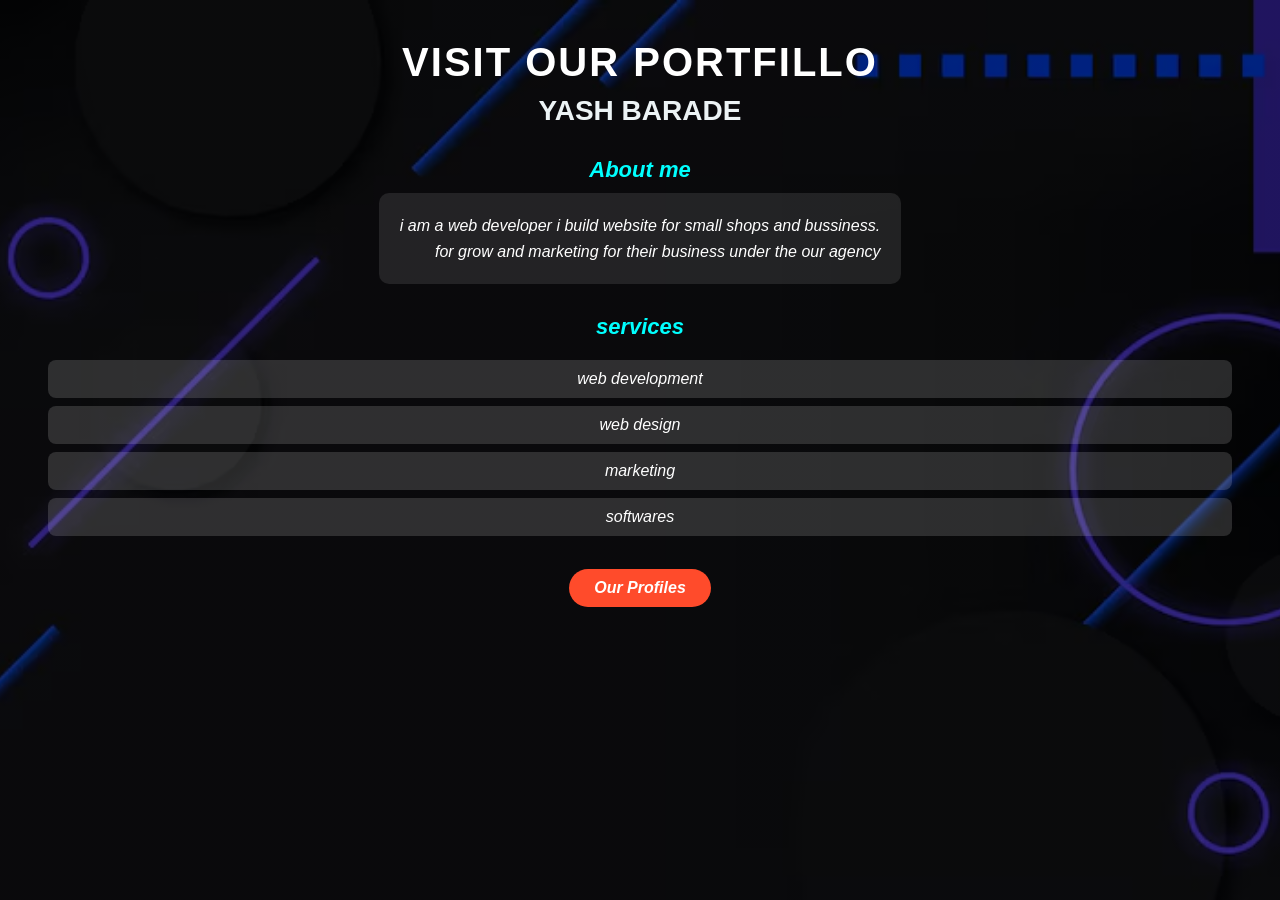
<file: index.html>
<!DOCTYPE html>
<html lang="en">
<head>
    <meta charset="UTF-8">
    <meta name="viewport" content="width=device-width, initial-scale=1.0">
    <title>portfillo</title>
    <link rel="stylesheet" href="style.css">
    
</head>
<body>
    <h1>VISIT OUR PORTFILLO</h1>
    <h2>YASH BARADE</h2>

   <i><h3>About me</h3>
    <pre>i am a web developer i build website for small shops and bussiness.
        for grow and marketing for their business under the our agency</pre>
    <i><h3>services</h3></i>
    <ul>
        <li>web development</li>
        <li>web design</li>
        <li>marketing</li>
        <li>softwares</li>
    </ul>
    <a href="index2.html">Our Profiles</a>
    
</body>
</html>
</file>
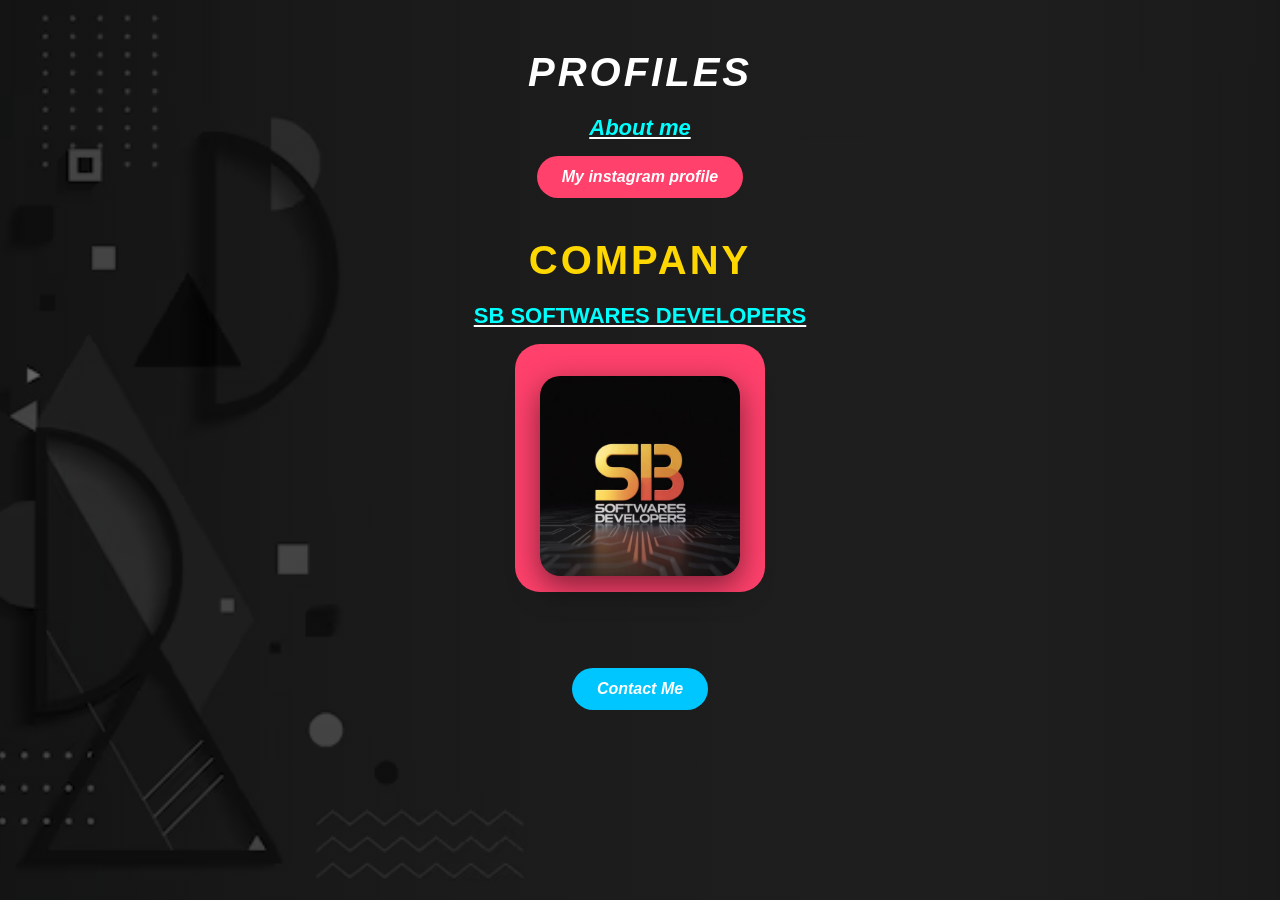
<file: index2.html>
<!DOCTYPE html>
<html lang="en">
<head>
    <meta charset="UTF-8">
    <meta name="viewport" content="width=device-width, initial-scale=1.0">
    <title>profiles</title>
    <link rel="stylesheet" href="profile.css">
    <i><h1>PROFILES</h1></i>
    
</head>
<body>
    <u><i><h3>About me</h3></i></u>
    <i><a href="https://www.instagram.com/yashbarade_4469?igsh=MWduOGp6eThpemlqZw==">My instagram profile</a></i>
    <b><h1>COMPANY</h1></b>
    <b><u><h3>SB SOFTWARES DEVELOPERS</h3></U></b>

        <i><a href="https://www.instagram.com/sb_softwares_developers?igsh=MXAwY201eW9teGp1Mw=="target="_main"><img src="company logo.jpeg" alt="company logo" width="200" height="200"></a></i><br><br><br>

        <b><u><i><a href="/index3.html">Contact Me</a></i></u></b>
        
        
    
</body>
</html>
</file>
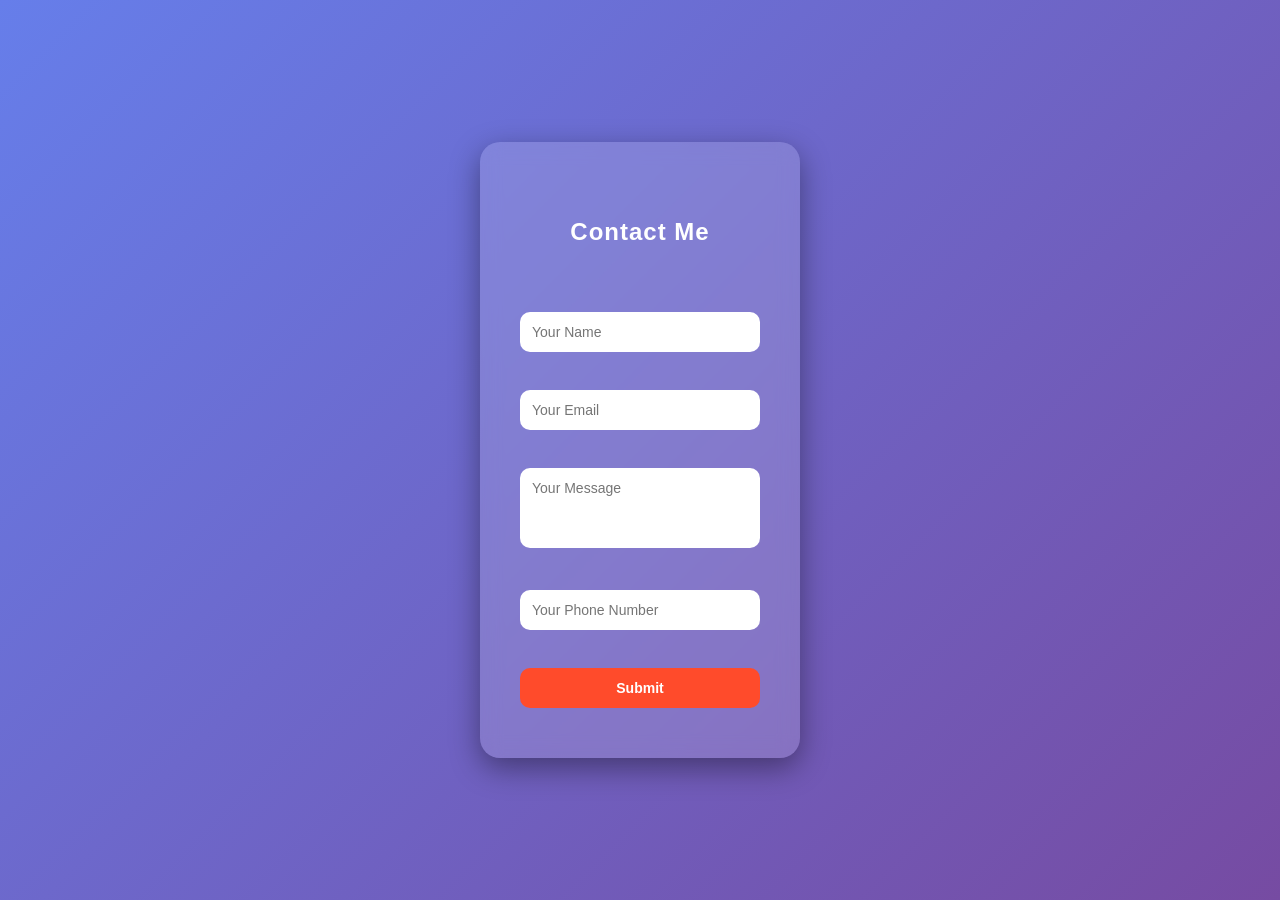
<file: index3.html>
<!DOCTYPE html>
<html lang="en">
<head>
    <meta charset="UTF-8">
    <meta name="viewport" content="width=device-width, initial-scale=1.0">
    <title>Contact Me</title>

    <link rel="stylesheet" href="contact.css">
</head>
<body>
    <form action="/action.php" method="post">
        <br><br>
        <h4>Contact Me</h4><br><br>
        
        <input type="text" id="name" name="name" required placeholder="Your Name">
        <br><br>
        
        <input type="email" id="email" name="email" required placeholder="Your Email">
        <br><br>

        <textarea id="message" name="message" required placeholder="Your Message"></textarea>
        <br><br>
        <input type="tel" id="phone" name="phone" required placeholder="Your Phone Number"><br><br>
        <input type="submit" value="Submit">
    </form>
</body>
</html>
</file>
<file: style.css>
*{
margin:0;
padding:0;
box-sizing:border-box;
font-family: Arial, Helvetica, sans-serif;
}

body{
background: linear-gradient(135deg,#1e3c72,#2a5298);
color:white;
text-align:center;
padding:40px;
animation: fadeIn 1.5s ease;
}

/* Heading Styles */

h1{
font-size:40px;
margin-bottom:10px;
letter-spacing:2px;
animation: slideDown 1s ease;
}

h2{
font-size:28px;
margin-bottom:30px;
color:#ecf3f5;
}

h3{
font-size:22px;
margin-top:30px;
margin-bottom:10px;
color:#00ffff;
}

/* Paragraph */

pre{
font-size:16px;
line-height:1.6;
background:rgba(255,255,255,0.1);
padding:20px;
border-radius:10px;
display:inline-block;
}

body{
background-image: linear-gradient(rgba(0,0,0,0.5), rgba(0,0,0,0.5)), url("image\ copy.png");
background-size: cover;
background-position: center;
height: 100vh;
}


/* List */

ul{
list-style:none;
margin-top:20px;
}

ul li{
padding:10px;
margin:8px;
background:rgba(255,255,255,0.15);
border-radius:8px;
transition:0.3s;
}

ul li:hover{
background:#ffd700;
color:black;
transform:scale(1.05);
}



/* Links */

a{
display:inline-block;
margin-top:25px;
padding:10px 25px;
text-decoration:none;
color:white;
background:#ff4b2b;
border-radius:25px;
transition:0.3s;
font-weight:bold;
}

a:hover{
background:#ffd700;
color:black;
transform:scale(1.1);
}

/* Image */

img{
border-radius:15px;
box-shadow:0 5px 15px rgba(0,0,0,0.5);
transition:0.4s;
}

img:hover{
transform:scale(1.1) rotate(2deg);
}

/* Form */

form{
background:rgba(255,255,255,0.1);
padding:30px;
border-radius:15px;
width:300px;
margin:auto;
}

input,textarea{
width:100%;
padding:10px;
margin:10px 0;
border:none;
border-radius:8px;
outline:none;
}

input[type="submit"]{
background:#ff4b2b;
color:white;
font-weight:bold;
cursor:pointer;
transition:0.3s;
}

input[type="submit"]:hover{
background:#ffd700;
color:black;
transform:scale(1.05);
}

/* Animations */

@keyframes fadeIn{
from{
opacity:0;
}
to{
opacity:1;
}
}

@keyframes slideDown{
from{
transform:translateY(-50px);
opacity:0;
}
to{
transform:translateY(0);
opacity:1;
}
}
</file>
<file: profile.css>
*{
margin:0;
padding:0;
box-sizing:border-box;
font-family: Arial, Helvetica, sans-serif;
}

body{
background: linear-gradient(135deg,#0f2027,#203a43,#2c5364);
color:white;
text-align:center;
padding:50px;
animation: fadeIn 1.5s ease;
}

/* Heading */

h1{
font-size:40px;
letter-spacing:3px;
margin-bottom:20px;
animation: slideDown 1s ease;
}

h3{
margin-top:20px;
font-size:22px;
color:#00ffff;
}

/* Instagram link */

a{
text-decoration:none;
color:white;
background:#ff416c;
padding:12px 25px;
border-radius:25px;
display:inline-block;
margin-top:15px;
font-weight:bold;
transition:0.4s;
}

a:hover{
background:#ffd700;
color:black;
transform:scale(1.1);
box-shadow:0 0 15px #ffd700;
}

/* Company Title */

b h1{
margin-top:40px;
color:#ffd700;
}
body{
background-image: linear-gradient(rgba(0,0,0,0.5), rgba(0,0,0,0.5)), url("image.png");
background-size: cover;
background-position: center;
height: 100vh;
}

/* Image */

img{
margin-top:20px;
border-radius:20px;
box-shadow:0 10px 30px rgba(0,0,0,0.5);
transition:0.4s;
animation: float 3s infinite ease-in-out;
}

img:hover{
transform:scale(1.1) rotate(3deg);
box-shadow:0 10px 40px rgba(255,255,255,0.6);
}

/* Contact button */

a[href="/index3.html"]{
background:#00c6ff;
margin-top:40px;
}

a[href="/index3.html"]:hover{
background:#ffd700;
}

/* Animations */

@keyframes fadeIn{
from{
opacity:0;
}
to{
opacity:1;
}
}

@keyframes slideDown{
from{
transform:translateY(-50px);
opacity:0;
}
to{
transform:translateY(0);
opacity:1;
}
}

@keyframes float{
0%{
transform:translateY(0px);
}
50%{
transform:translateY(-10px);
}
100%{
transform:translateY(0px);
}
}
</file>
<file: contact.css>
*{
margin:0;
padding:0;
box-sizing:border-box;
font-family: Arial, Helvetica, sans-serif;
}

body{
height:100vh;
display:flex;
justify-content:center;
align-items:center;
background: linear-gradient(135deg,#667eea,#764ba2);
animation: fadeIn 1.5s ease;
}

/* Form container */

form{
background:rgba(255,255,255,0.15);
padding:40px;
border-radius:20px;
backdrop-filter: blur(10px);
box-shadow:0 10px 30px rgba(0,0,0,0.4);
width:320px;
text-align:center;
animation: slideUp 1s ease;
}

/* Heading */

h4{
font-size:24px;
margin-bottom:20px;
color:white;
letter-spacing:1px;
}

/* Inputs */

input,textarea{
width:100%;
padding:12px;
margin:10px 0;
border:none;
outline:none;
border-radius:10px;
font-size:14px;
transition:0.3s;
}

/* Input focus animation */

input:focus,textarea:focus{
transform:scale(1.05);
box-shadow:0 0 10px #ffffff;
}

/* Textarea size */

textarea{
height:80px;
resize:none;
}

/* Submit button */

input[type="submit"]{
background:#ff4b2b;
color:white;
font-weight:bold;
cursor:pointer;
transition:0.3s;
}

input[type="submit"]:hover{
background:#ffd700;
color:black;
transform:scale(1.1);
box-shadow:0 0 15px #ffd700;
}

/* Animations */

@keyframes fadeIn{
from{
opacity:0;
}
to{
opacity:1;
}
}

@keyframes slideUp{
from{
transform:translateY(50px);
opacity:0;
}
to{
transform:translateY(0);
opacity:1;
}
}
</file>
